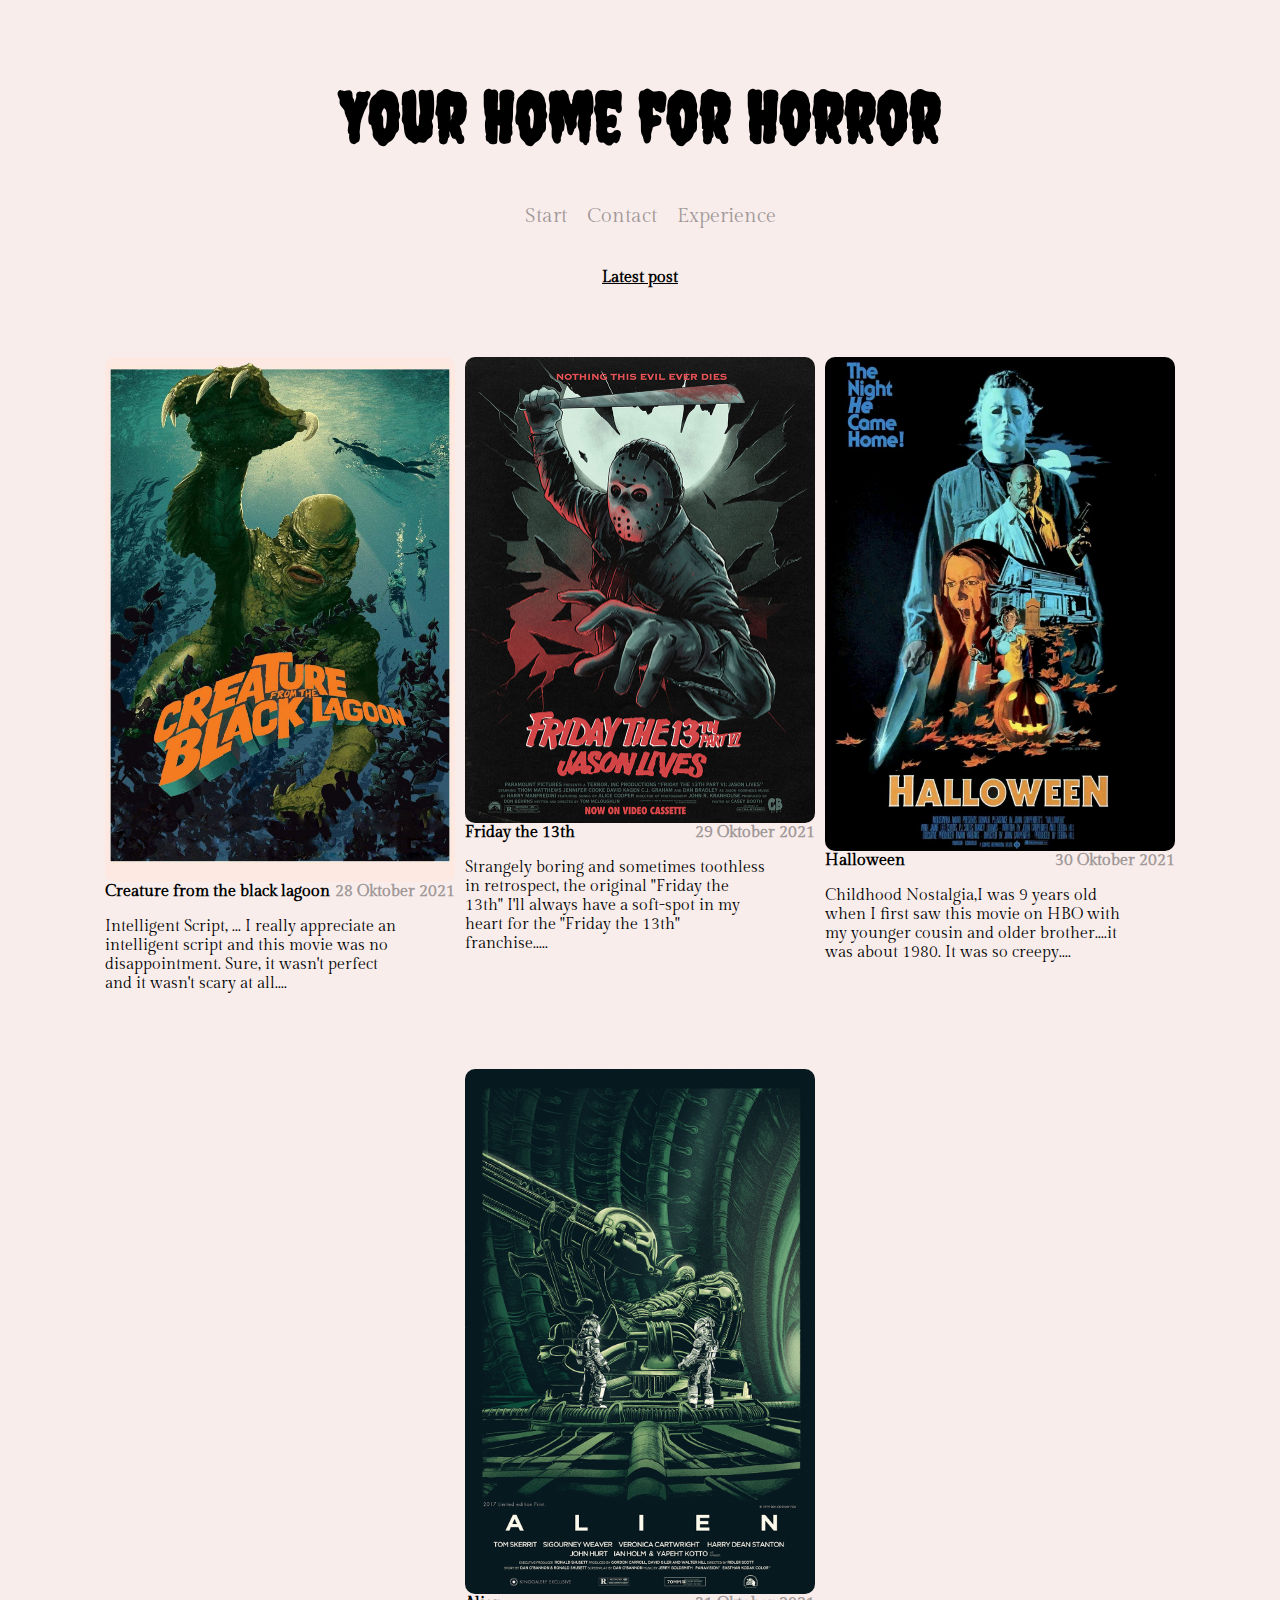
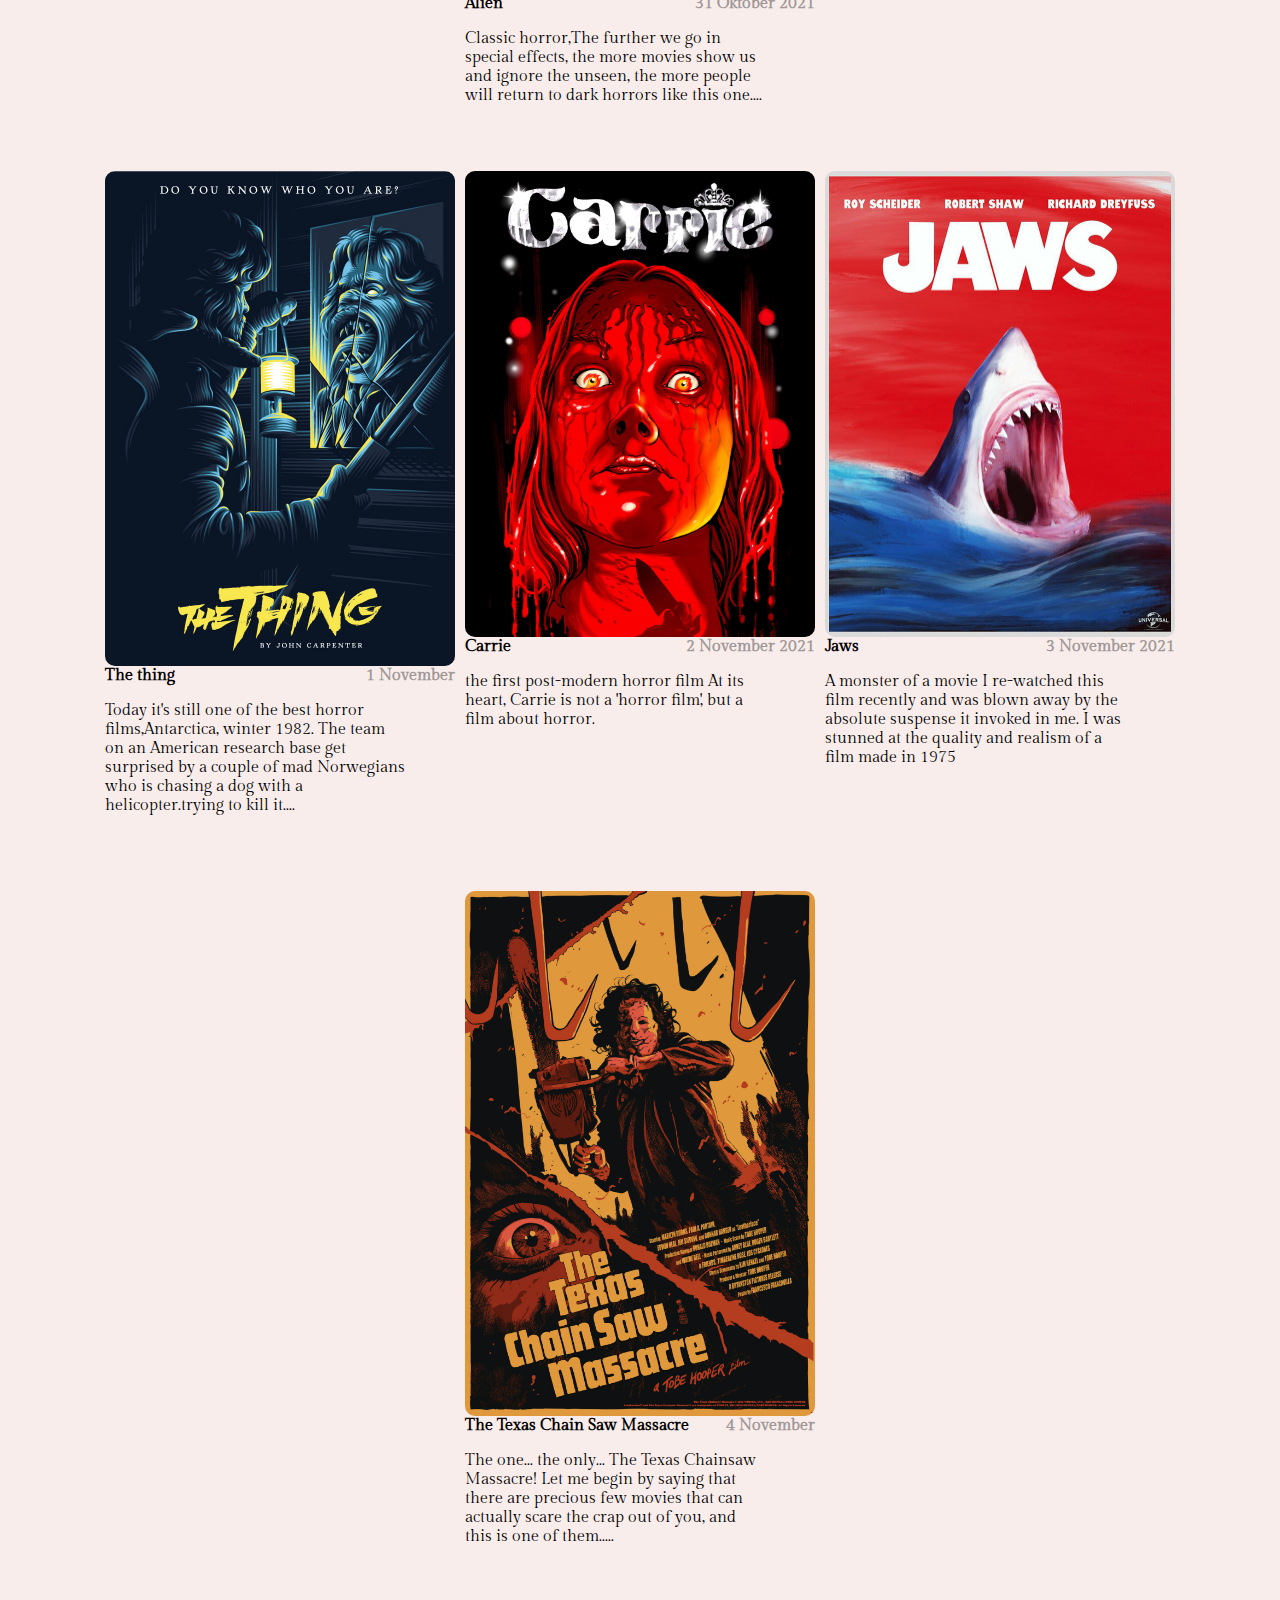
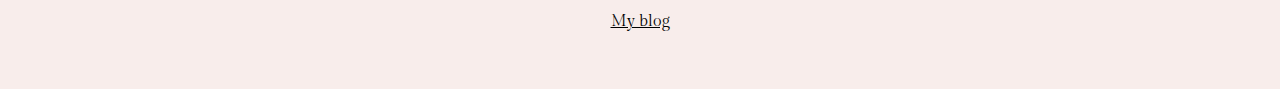
<file: index.html>
<!DOCTYPE html>
<head>
    
    <title>Horror reviews</title>
    <link rel="stylesheet" href="index.css"/>  
    <link rel="preconnect" href="https://fonts.googleapis.com">
    <link rel="preconnect" href="https://fonts.gstatic.com" crossorigin>
    <link href="https://fonts.googleapis.com/css2?family=Creepster&family=Gilda+Display&display=swap" rel="stylesheet">
    <meta name="viewport" content="width=device-width, initial-scale=1.0" />
</head>
<body>
<header>
      <nav>
        <div class="main-title">
          <h1>Your Home for Horror</h1>
        </div>
        <ol>
          <li><a href="" class="active">Start</a></li>
          <li><a href="contact.html">Contact</a></li>
          <li><a href="experience.html">Experience</a></li>
        </ol>
      </nav>
</header>
    <a class="post" href="*">Latest post</a>
    
<section class="cards">
        <article class="card">
          <img src="assets/cotbl.jpg" alt="Creature from the black lagoon" />
          <h3>Creature from the black lagoon</h3>
          <h4>28 Oktober 2021</h4>
          <p>
            Intelligent Script, ... I really appreciate an intelligent script
            and this movie was no disappointment. Sure, it wasn't perfect and it
            wasn't scary at all....
          </p>
</article>

<article class="card">
          <img src="assets/fredag den 13.jpg" alt="Friday the 13th" />
          <h3>Friday the 13th</h3>
          <h4>29 Oktober 2021</h4>
          <p>
            Strangely boring and sometimes toothless in retrospect, the original
            "Friday the 13th" I'll always have a soft-spot in my heart for the
            "Friday the 13th" franchise.....
          </p>
</article>

<article class="card">
          <img src="assets/halloween.jpg" alt="Halloween" />
          <h3>Halloween</h3>
          <h4>30 Oktober 2021</h4>
          <p>
            Childhood Nostalgia,I was 9 years old when I first saw this movie on
            HBO with my younger cousin and older brother....it was about 1980.
            It was so creepy....
          </p>
</article>

<article class="card">
          <img src="assets/alien.jpg" alt="Alien" />
          <h3>Alien</h3>
          <h4>31 Oktober 2021</h4>
          <p>
            Classic horror,The further we go in special effects, the more movies
            show us and ignore the unseen, the more people will return to dark
            horrors like this one....
          </p>
</article>
    </section>
    <section class="cards">
        <article class="card">
          <img src="assets/thething.jpg" alt="The thing" />
          <h3>The thing</h3>
          <h4>1 November</h4>
          <p>
            Today it's still one of the best horror films,Antarctica, winter
            1982. The team on an American research base get surprised by a
            couple of mad Norwegians who is chasing a dog with a
            helicopter.trying to kill it....
          </p>
</article>

<article class="card">
          <img src="assets/carrie.jpg" alt="Carrie" />
          <h3>Carrie</h3>
          <h4>2 November 2021</h4>
          <p>
            the first post-modern horror film At its heart, Carrie is not a
            'horror film', but a film about horror.
          </p>
        </article>

<article class="card">
          <img src="assets/jaws2.jpg" alt="Jaws" />
          <h3>Jaws</h3>
          <h4>3 November 2021</h4>
          <p>
            A monster of a movie I re-watched this film recently and was blown
            away by the absolute suspense it invoked in me. I was stunned at the
            quality and realism of a film made in 1975
          </p>
</article>

<article class="card">
          <img src="assets/texas.jpg" alt="The Texas Chain Saw Massacre" />
          <h3>The Texas Chain Saw Massacre</h3>
          <h4>4 November</h4>
          <p>
            The one... the only... The Texas Chainsaw Massacre! Let me begin by
            saying that there are precious few movies that can actually scare
            the crap out of you, and this is one of them.....
          </p>
</article>
</section>
    </main>

<footer>My blog</footer>
  </body>
</html>
</file>
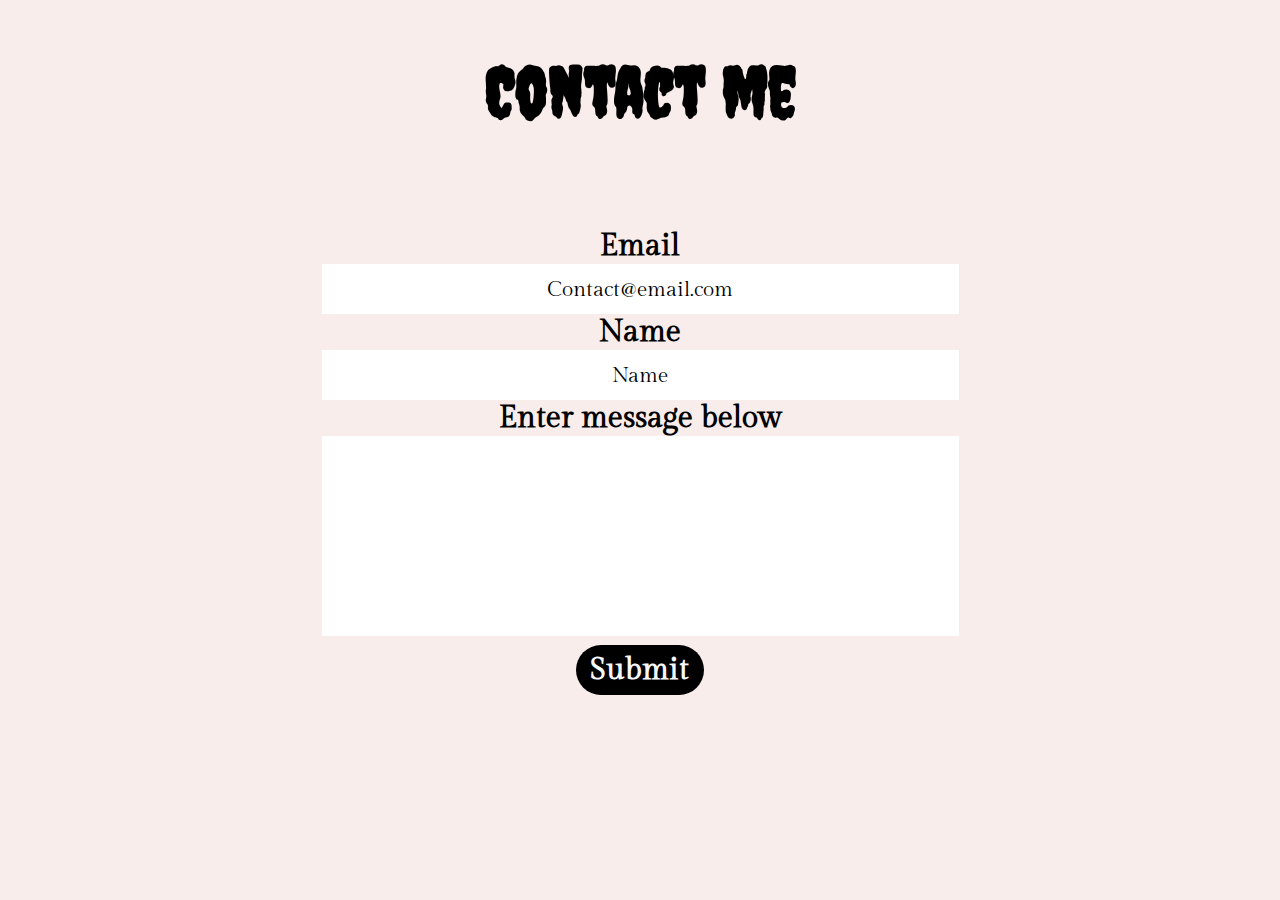
<file: contact.html>
<!DOCTYPE html>
<html>

<head>
    <link rel="preconnect" href="https://fonts.googleapis.com">
    <link rel="preconnect" href="https://fonts.gstatic.com" crossorigin>
    <link href="https://fonts.googleapis.com/css2?family=Creepster&family=Gilda+Display&display=swap" rel="stylesheet">
    <meta name="viewport" content="width=device-width, initial-scale=1.0" />
    <link rel="stylesheet" href="contact.css">  

<title>Contact me</title>
</head>

<body class="maincontent">

<header>
    <h1>Contact me</h1>   
</header>

<main>
    <form>
        <label for="Email">Email</label><br>
        <input type="Email" id="email" name="email" value="Contact@email.com" required><br>
        <label for="Name">Name</label><br>
        <input type="Name" id="Name" value="Name" required><br>
        <label for="Message">Enter message below</label><br>
        <textarea required id="Message text"></textarea><br>
        <div class="buttonalign"><input type="submit" class="button" value="Submit"></div>
    </form>
</main>
<footer> 
</footer>
</body>
</html>
</file>
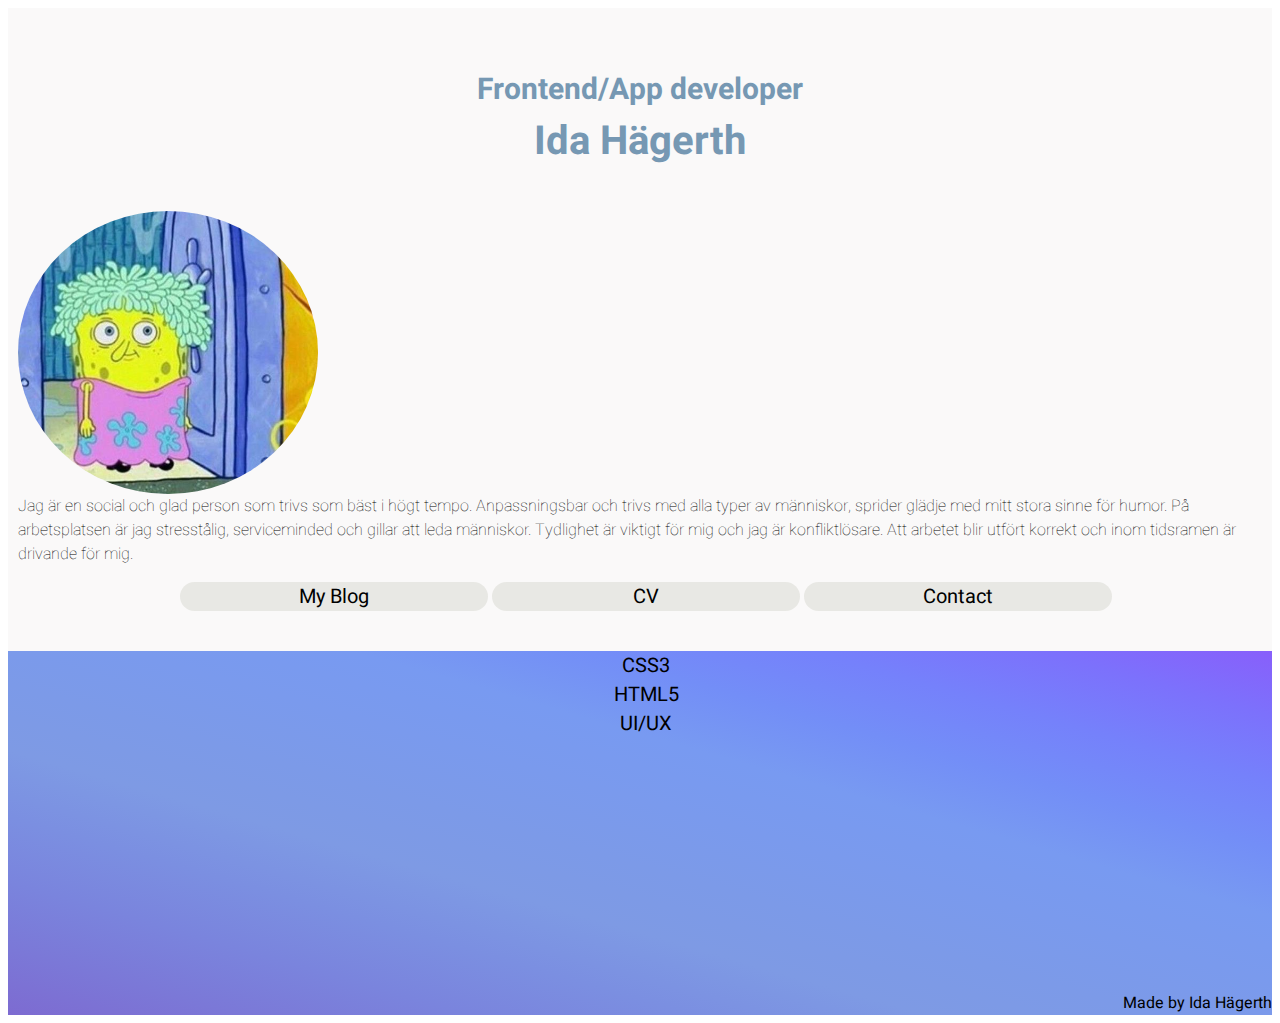
<file: experience.html>
<!DOCTYPE html>
<html>
<head>
<title>My experience</title>
    <link rel="stylesheet" href="experience.css">
    <link rel="preconnect" href="https://fonts.googleapis.com">
    <link rel="preconnect" href="https://fonts.gstatic.com" crossorigin>
    <link href="https://fonts.googleapis.com/css2?family=Gilda+Display&family=Heebo&display=swap" rel="stylesheet">
    <meta name="viewport" content="width=device-width, initial-scale=1.0" />
</head>

<body>
<section>
        <nav>
            <div class="main-title">
            <h1>Frontend/App developer</h1>
            <h3>Ida Hägerth</h3>
            </div>
        </nav>
            
        <img class="big" src="assets/svampbob.jpg">
            
        <p>Jag är en social och glad person som trivs som bäst i högt tempo. Anpassningsbar
                och trivs med alla typer av människor, sprider glädje med mitt stora sinne för humor.
                På arbetsplatsen är jag stresstålig, serviceminded och gillar att leda människor.
                Tydlighet är viktigt för mig och jag är konfliktlösare. Att arbetet blir utfört korrekt och
                inom tidsramen är drivande för mig.</p>
        <ol>
            <li class="ram"><a href="index.html" target="_blank">My Blog</a></li>
            <li class="ram">CV</li> 
            <li class="ram"><a href="contact.html">Contact</a></li> 
        </ol>
</section>
    <div class="color">
    <main>
        <ol class="color"> 
            <li>CSS3</li>
            <li>HTML5</li>
            <li>UI/UX</li>
        </ol>
     </main>
     
<footer>Made by Ida Hägerth</footer>
    </div>
</body>
</html>
</file>
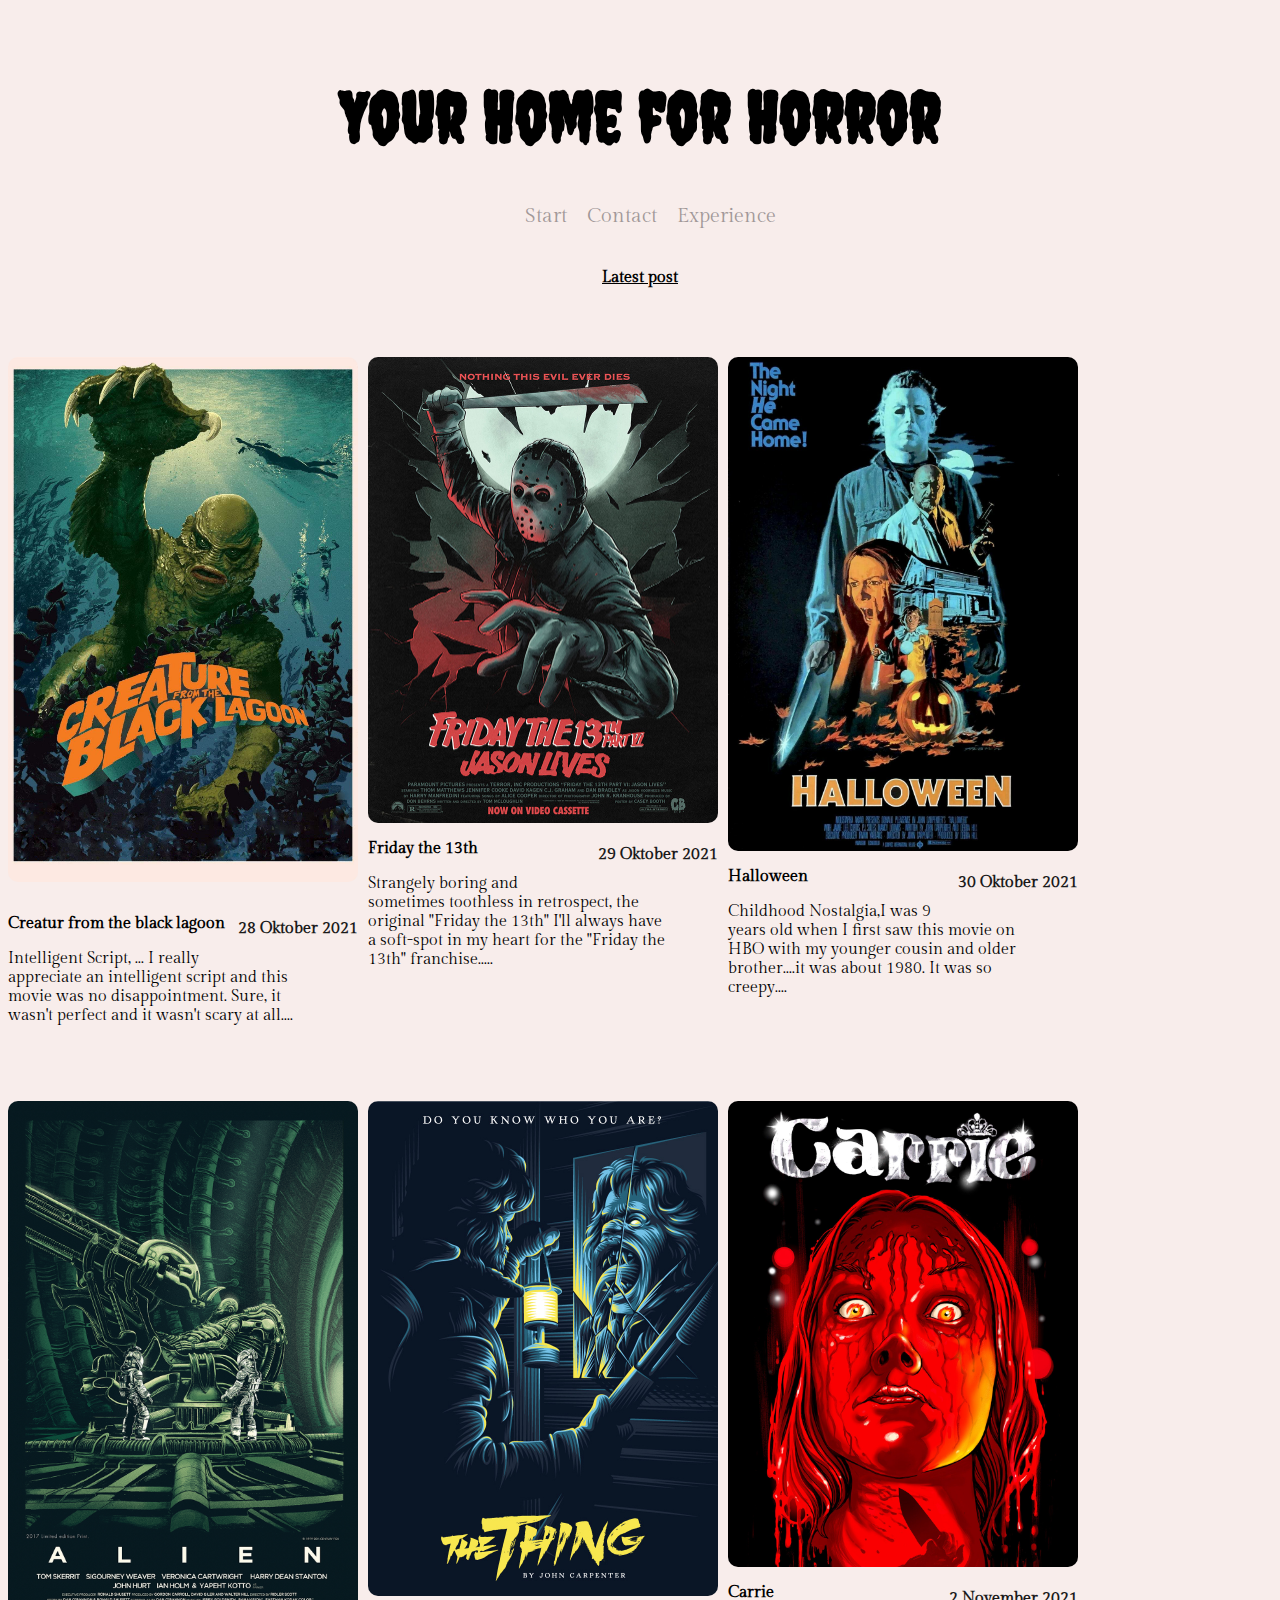
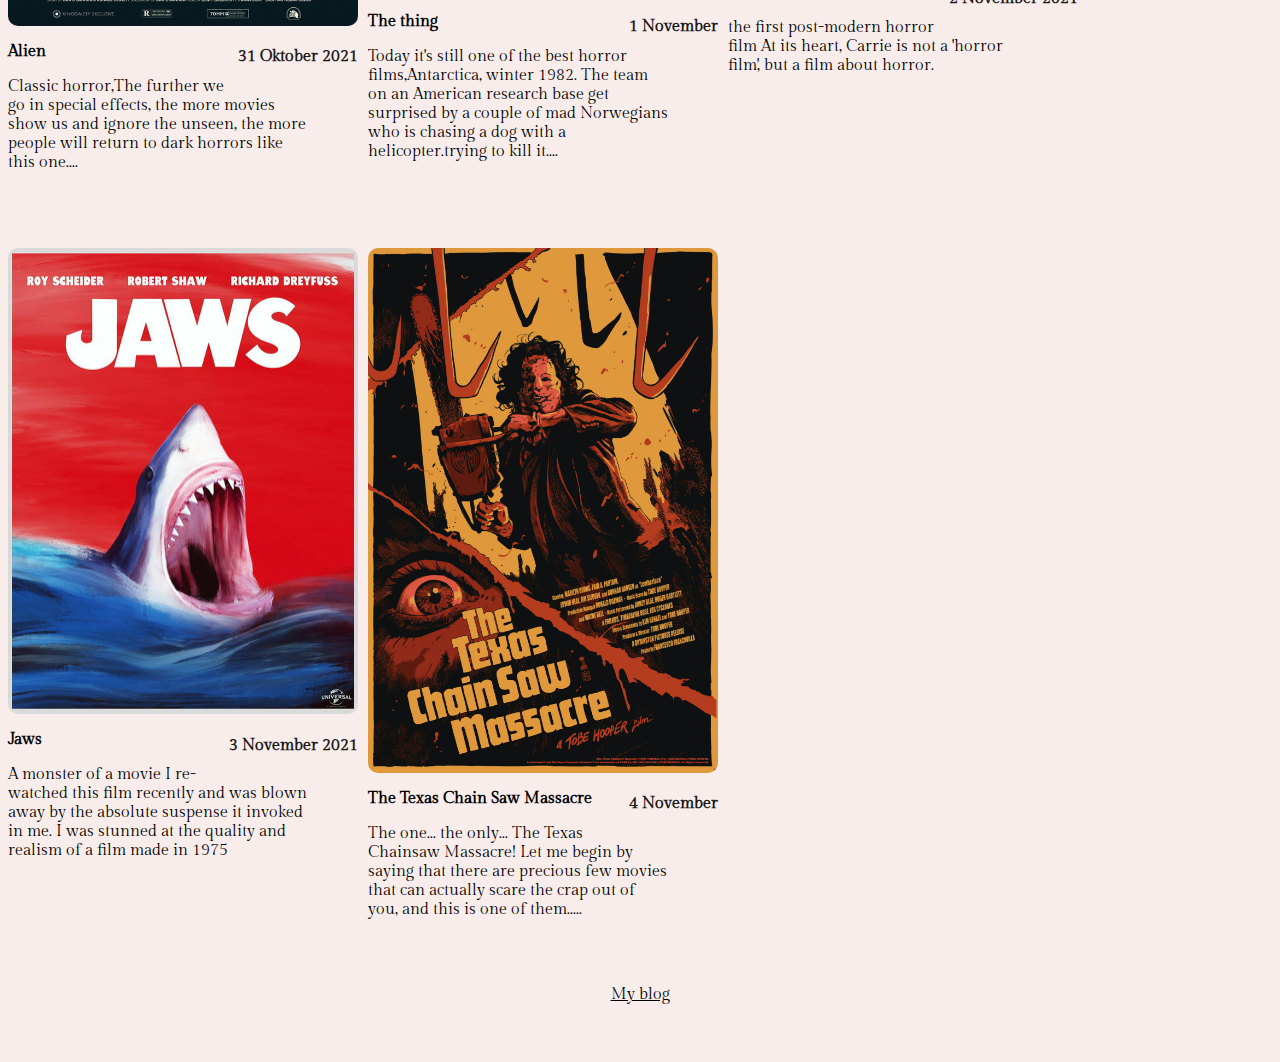
<file: indextest.html>
<!DOCTYPE html>
<html lang="en">
  <head>
    <!--länk titeln-->
    <title>Horror reviews</title>
    <link rel="preconnect" href="https://fonts.googleapis.com" />
    <link rel="preconnect" href="https://fonts.gstatic.com" crossorigin />
    <link
      href="https://fonts.googleapis.com/css2?family=Creepster&family=Gilda+Display&display=swap"
      rel="stylesheet"
    />
    <meta name="viewport" content="width=device-width, initial-scale=1.0" />
    <style>
      header {
        padding: 20px;
      }
      body {
        background-color: #f8edeb;
      }
      @media (min-width: 300px) {
        header {
          align-items: center;
          gap: 10px;
        }
        nav {
          flex: 1;
        }
        img {
          width: 100%;
          display: flex;
        }
        ol {
          display: flex;
          font-size: 25px;
          text-align: center;
        }
      }
      @media (min-width: 900px) {
        nav {
          flex: 0 1 auto;
        }
        ol {
          display: flex;
          text-align: center;
          font-size: 20px;
        }
        img {
          width: 100%;
        }
      }
      img {
        display: flex;
        margin-top: 50px;
        width: 350px;
        border-radius: 10px;
      }
      a {
        color: rgb(161, 152, 152);
        text-decoration: none;
        padding-left: 20px;
        display: block;
        font-family: "Gilda Display", serif;
      }
      h1 {
        font-family: "Creepster", cursive;
        font-size: 70px;
      }
      .main-title {
        display: flex;
        align-items: center;
        justify-content: center;
        text-align: center;
        width: 100%;
      }
      h3 {
        float: left;
        font-family: "Gilda Display", serif;
        font-size: 100%;
      }
      h4 {
        float: right;
        font-family: "Gilda Display", serif;
        font-weight: bold;
        color: rgb(27, 26, 26);
        font-size: 100%;
      }
      h3,
      h4 {
        display: inline;
      }
      ol {
        display: flex;
        list-style-type: none;
        padding-right: 0%;
        padding-left: 0%;
        margin: 0px;
        text-align: center;
        justify-content: center;
        /* font-size: 40px;*/
      }
      p {
        font-family: "Gilda Display", serif;
        margin: 2;
        padding-top: 10%;
        font-size: 100%;
        width: 300px;
      }
      * {
        box-sizing: border-box;
      }
      footer {
        display: block;
        padding: 50px;
        border-width: 100%;
        border-color: #f8edeb;
        border-style: none;
        text-align: center;
        text-decoration: underline;
        font-family: "Gilda Display", serif;
      }
      .post {
        text-align: center;
        text-decoration: underline;
        font-family: "Gilda Display", serif;
        color: black;
        padding: 20px;
        font-weight: bold;
      }
      .cards {
        display: flex;
        flex-wrap: wrap;
        justify-content: start;
        gap: 10px;
      }
    </style>
  </head>
  <body>
    <header>
      <nav>
        <div class="main-title">
          <h1>Your Home for Horror</h1>
        </div>
        <ol>
          <li><a href="" class="active">Start</a></li>
          <li><a href="contact.html">Contact</a></li>
          <li><a href="">Experience</a></li>
        </ol>
      </nav>
      <!-- titeln-->
    </header>
    <a class="post" href="*">Latest post</a>
    <main>
      <!--Blogg bilder-->

      <section class="cards">
        <article class="card">
          <img src="assets/cotbl.jpg" alt="Creatur from the black lagoon" />
          <article class="card">
            <h3>Creatur from the black lagoon</h3>
            <h4>28 Oktober 2021</h4>
            <p>
                Intelligent Script, ... I really appreciate an intelligent script
                and this movie was no disappointment. Sure, it wasn't perfect and it
                wasn't scary at all....
            </p>
          </article>
        </article>

        <article class="card">
          <img src="assets/fredag den 13.jpg" alt="Friday the 13th" />
          <h3>Friday the 13th</h3>
          <h4>29 Oktober 2021</h4>
          <p>
            Strangely boring and sometimes toothless in retrospect, the original
            "Friday the 13th" I'll always have a soft-spot in my heart for the
            "Friday the 13th" franchise.....
          </p>
        </article>

        <article class="card">
          <img src="assets/halloween.jpg" alt="Halloween" />
          <h3>Halloween</h3>
          <h4>30 Oktober 2021</h4>
          <p>
            Childhood Nostalgia,I was 9 years old when I first saw this movie on
            HBO with my younger cousin and older brother....it was about 1980.
            It was so creepy....
          </p>
        </article>

        <article class="card">
          <img src="assets/alien.jpg" alt="Alien" />
          <h3>Alien</h3>
          <h4>31 Oktober 2021</h4>
          <p>
            Classic horror,The further we go in special effects, the more movies
            show us and ignore the unseen, the more people will return to dark
            horrors like this one....
          </p>
        </article>

        <article class="card">
          <img src="assets/thething.jpg" alt="The thing" />
          <h3>The thing</h3>
          <h4>1 November</h4>
          <p>
            Today it's still one of the best horror films,Antarctica, winter
            1982. The team on an American research base get surprised by a
            couple of mad Norwegians who is chasing a dog with a
            helicopter.trying to kill it....
          </p>
        </article>

        <article class="card">
          <img src="assets/carrie.jpg" alt="Carrie" />
          <h3>Carrie</h3>
          <h4>2 November 2021</h4>
          <p>
            the first post-modern horror film At its heart, Carrie is not a
            'horror film', but a film about horror.
          </p>
        </article>

        <article class="card">
          <img src="assets/jaws2.jpg" alt="Jaws" />
          <h3>Jaws</h3>
          <h4>3 November 2021</h4>
          <p>
            A monster of a movie I re-watched this film recently and was blown
            away by the absolute suspense it invoked in me. I was stunned at the
            quality and realism of a film made in 1975
          </p>
        </article>

        <article class="card">
          <img src="assets/texas.jpg" alt="The Texas Chain Saw Massacre" />
          <h3>The Texas Chain Saw Massacre</h3>
          <h4>4 November</h4>
          <p>
            The one... the only... The Texas Chainsaw Massacre! Let me begin by
            saying that there are precious few movies that can actually scare
            the crap out of you, and this is one of them.....
          </p>
        </article>
      </section>
    </main>

    <footer>My blog</footer>
  </body>
</html>
</file>
<file: index.css>
header {
  padding: 20px;
}
body {
  background-color: #f8edeb;
}
@media (min-width: 300px) {
  header {
    align-items: center;
    gap: 10px;
  }
  nav {
    flex: 1;
  }
  img {
    width: 100%;
    display: flex;
  }
  ol {
    display: flex;
    font-size: 25px;
    text-align: center;
  }
}
@media (min-width: 900px) {
  nav {
    flex: 0 1 auto;
  }
  ol {
    display: flex;
    text-align: center;
    font-size: 20px;
  }
  img {
    width: 100%;
  }
}
img {
  display: flex;
  margin-top: 50px;
  width: 350px;
  border-radius: 10px;
}
a {
  color: rgb(161, 152, 152);
  text-decoration: none;
  padding-left: 20px;
  display: block;
  font-family: "Gilda Display", serif;
}
h1 {
  font-family: "Creepster", cursive;
  font-size: 70px;
}
.main-title {
  display: flex;
  align-items: center;
  justify-content: center;
  text-align: center;
  width: 100%;
}
h3 {
  font-family: "Gilda Display", serif;
  font-size: 100%;
}
h4 {
  float: right;
  font-family: "Gilda Display", serif;
  font-weight: bold;
  color: rgb(161, 152, 152);
  font-size: 100%;
  text-align: right;
  margin: 0%;
}
h3,
h4 {
  display: inline;
}
ol {
  display: flex;
  list-style-type: none;
  padding-right: 0%;
  padding-left: 0%;
  margin: 0px;
  text-align: center;
  justify-content: center;
}
p {
  font-family: "Gilda Display", serif;
  margin: 2;
  padding-top: 0%;
  font-size: 100%;
  width: 300px;
}
* {
  box-sizing: border-box;
}
footer {
  display: block;
  padding: 50px;
  border-width: 100%;
  border-color: #f8edeb;
  border-style: none;
  text-align: center;
  text-decoration: underline;
  font-family: "Gilda Display", serif;
}
.post {
  text-align: center;
  text-decoration: underline;
  font-family: "Gilda Display", serif;
  color: black;
  padding: 20px;
  font-weight: bold;
}
.cards {
  display: flex;
  flex-wrap: wrap;
  justify-content: center;
  gap: 10px;
}
</file>
<file: contact.css>
* {
  box-sizing: border-box;
}

body {
  background-color: #f8edeb;
  height: 100%;
  width: 100%;
  padding: 0;
  margin: 0;
}
.maincontent {
  display: grid;
  grid-template-rows: 25% 60% 10%;
  height: 100vh;
  width: 100vw;
}
header {
  border-style: solid;
  border-color: #f8edeb;
}
main {
  border-style: solid;
  border-color: #f8edeb;
}
footer {
  border-style: solid;
  border-color: #f8edeb;
}
input {
  border-style: none;
  text-align: center;
  width: 100%;
  height: 50px;
  font-family: "Gilda Display", serif;
}
textarea {
  border-style: none;
  height: 15em;
  width: 100%;
  resize: none;
}
h1 {
  text-align: center;
  font-family: "Creepster", cursive;
  font-size: 70px;
}
form {
  display: block;
  font-family: "Gilda Display", serif;
  text-align: center;
  font-weight: bold;
  font-size: 30px;
}
input.button {
  border-radius: 30px;
  width: 30%;
  font-family: "Gilda Display", serif;
  font-weight: bold;
  background-color: rgb(0, 0, 0);
  color: ghostwhite;
  font-size: 100%;
}
.buttonalign {
  display: flex;
  justify-content: center;
  font-family: "Gilda Display", serif;
}

@media (min-width: 400px) {
  input {
    border-style: none;
    text-align: center;
    width: 50%;
    height: 50px;
    font-family: "Gilda Display", serif;
    font-size: 70%;
  }
  textarea {
    border-style: none;
    height: 15em;
    width: 50%;
    resize: none;
  }
  h1 {
    text-align: center;
    font-family: "Creepster", cursive;
    font-size: 70px;
  }
  form {
    display: block;
    font-family: "Gilda Display", serif;
    text-align: center;
    font-weight: bold;
    font-size: 30px;
  }
  input.button {
    border-radius: 30px;
    width: 10%;
    font-family: "Gilda Display", serif;
    font-weight: bold;
    background-color: rgb(0, 0, 0);
    color: ghostwhite;
    font-size: 100%;
  }
  .buttonalign {
    display: flex;
    justify-content: center;
    font-family: "Gilda Display", serif;
  }
}
</file>
<file: experience.css>
* {
  box-sizing: border-box;
}
section {
  background-color: #faf9f9;
  padding: 40px 10px;
}
@media (min-width: 800px) {
  img.big {
    width: 300px;
    float: left;
  }
}

img {
  display: flex;
  width: 150px;
  border-radius: 50%;
  justify-content: center;
}

h1 {
  display: flex;
  justify-content: center;
  font-size: 30px;
  font-family: "Heebo", sans-serif;
  color: #7698b3;
  margin-bottom: 0%;
}
h3 {
  display: flex;
  font-size: 40px;
  font-family: "Heebo", sans-serif;
  color: #7698b3;
  justify-content: center;
  margin-top: 0px;
}
p {
  display: flex;
  align-items: center;
  width: 100%;
  font-family: "Heebo", sans-serif;
  font-weight: lighter;
}
li {
  display: inline-block;
  align-items: center;
  width: 50%;
  scroll-padding-right: 15px;
  font-family: "Heebo", sans-serif;
  font-weight: none;
  padding-bottom: 10px;
  font-size: 20px;
  padding: 0%;
}
ol {
  align-items: center;
  margin: 0%;
  padding-left: 0%;
  text-align: center;
  padding-left: 1%;
}
li.ram {
  display: inline-block;
  border-radius: 15px;
  border-color: #e8e8e4;
  background-color: #e8e8e4;
  text-align: center;
  align-content: center;
  width: 25%;
  color: #000000;
}
footer {
  display: block;
  border-width: 100%;
  border-color: #f8edeb;
  text-align: right;
  padding-top: 20%;
  font-family: "Heebo", sans-serif;
  color: #000000;
}
div.color {
  background-image: linear-gradient(
    to right top,
    #7d6bd1,
    #7b78d7,
    #7a84dd,
    #7b8fe1,
    #7e9ae4,
    #7c9ae8,
    #7a9aed,
    #789af1,
    #738ef7,
    #7581fb,
    #7c71fc,
    #885ffb
  );
}

li.ram:hover {
  background-color: #e9c46a;
}
a {
  text-decoration: none;
  color: black;
}
</file>
